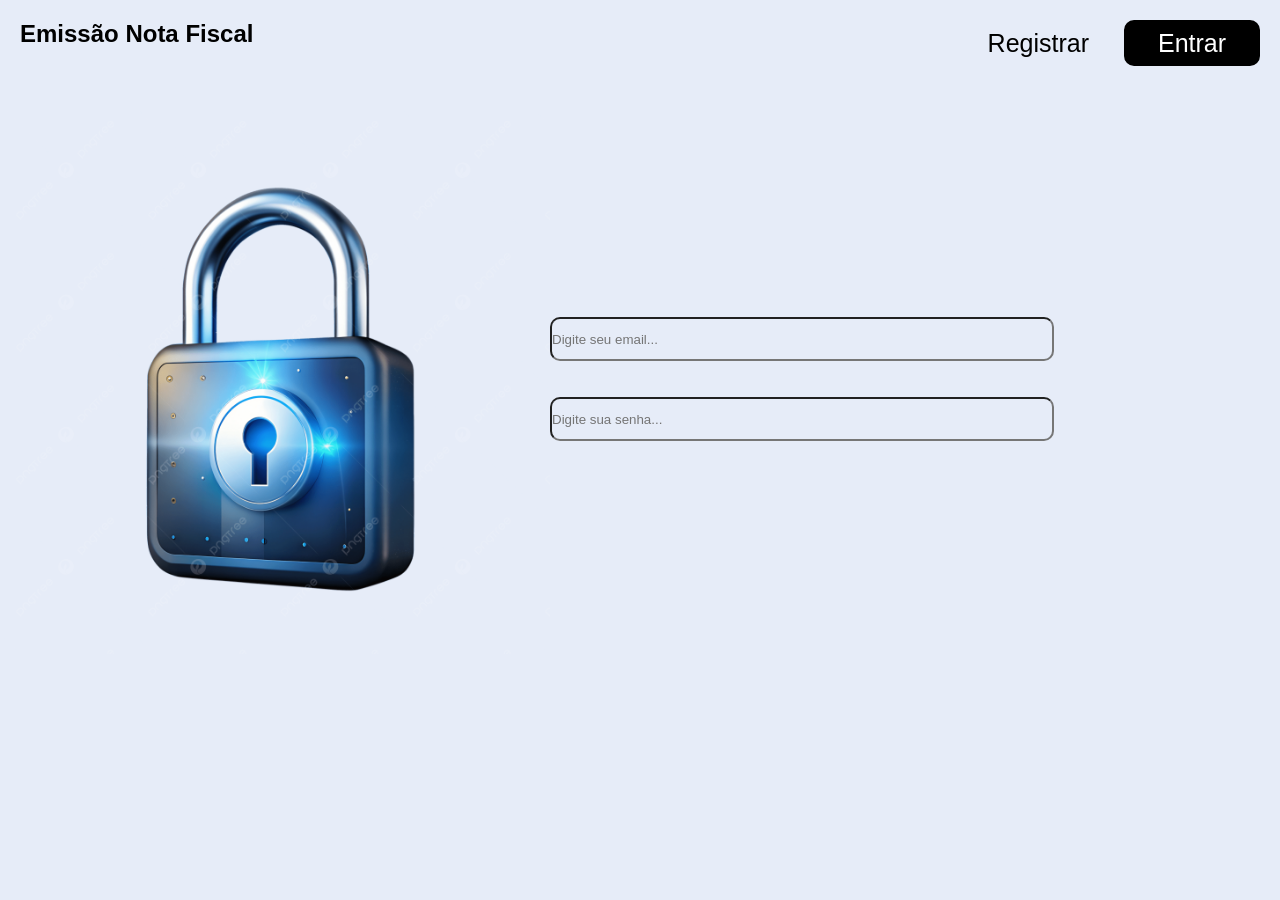
<file: index.html>
<!DOCTYPE html>
<html lang="en">
<head>
    <meta charset="UTF-8">
    <link rel="stylesheet" href="style.css">
    <meta name="viewport" content="width=device-width, initial-scale=1.0">
    <title>Emissão de Nota Fiscal</title>
</head>
<body>
    <nav class="menuh">
        <h1>Emissão Nota Fiscal</h1>
        <div class="buttons">
        <a href="#" id="btnreg">Registrar</a>
        <a href="home.html" id="btnlog">Entrar</a>
        </div>
    </nav>
    <br>
    <center>
    <div class="login">
        <img src="Ico/logocad.png" class="img1">
       <div class="labels">
          <input type="email" class="email" name="email" placeholder="Digite seu email...">
          <br>
          <br>
          <br>
          <input type="password" class="pass" name="pass" placeholder="Digite sua senha...">
       </div>
    </div>


    </center>
</body>
</html>
</file>
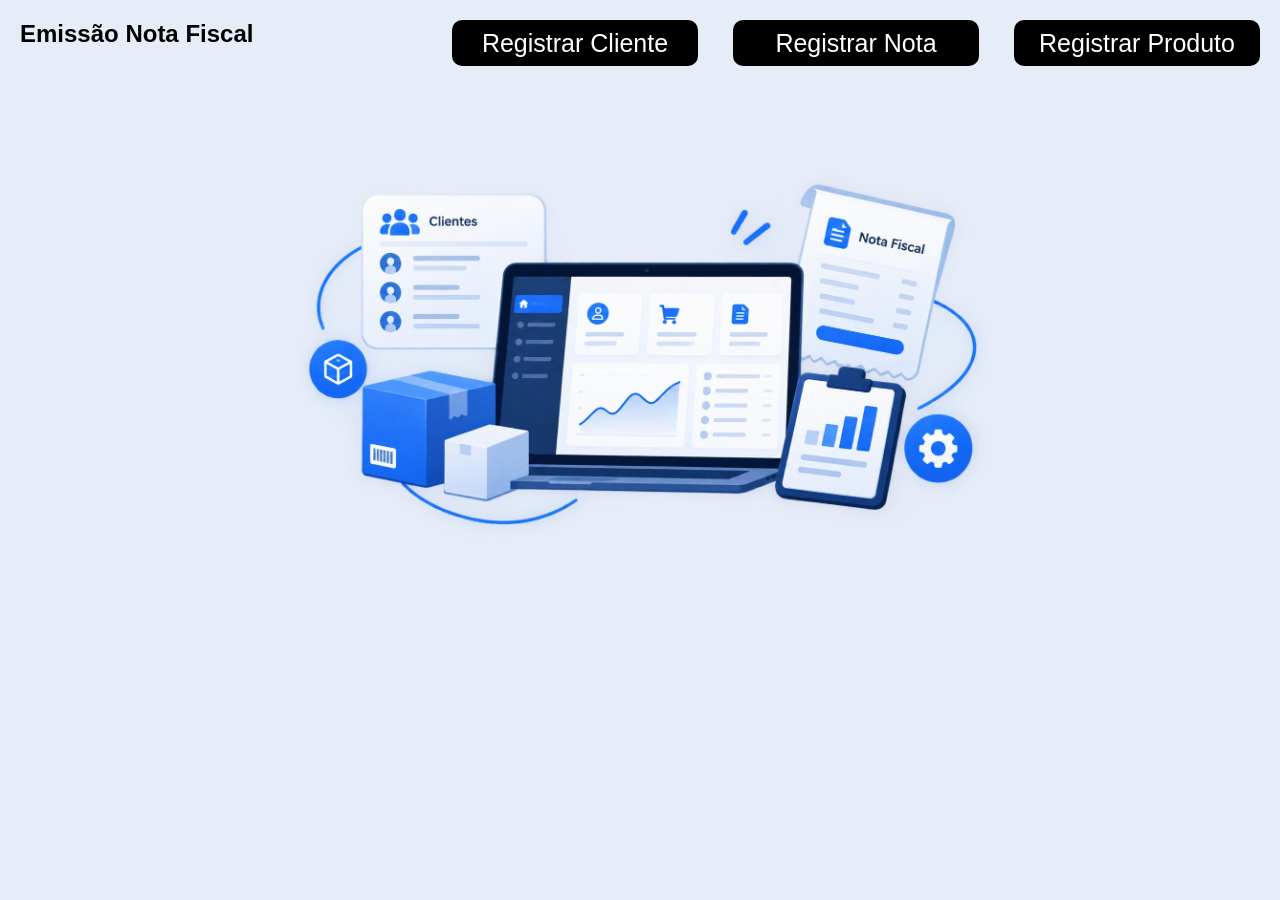
<file: home.html>
<!DOCTYPE html>
<html lang="en">
<head>
    <meta charset="UTF-8">
    <link rel="stylesheet" href="style.css">
    <meta name="viewport" content="width=device-width, initial-scale=1.0">
    <title>Emissão de Nota Fiscal</title>
</head>
<body>
    <nav class="menuh">
        <h1>Emissão Nota Fiscal</h1>
        <div class="buttons">
        <a href="regc.html" id="btnmenu">Registrar Cliente</a>
        <a href="regn.html" id="btnmenu">Registrar Nota</a>
        <a href="regp.html" id="btnmenu">Registrar Produto</a>
        </div>
    </nav>
    <br>
    <br>
    <center>
    <img src="Ico/ChatGPT Image 5 de out. de 2026, 20_14_09.png" class="img">
</center>
</body>
</html>
</file>
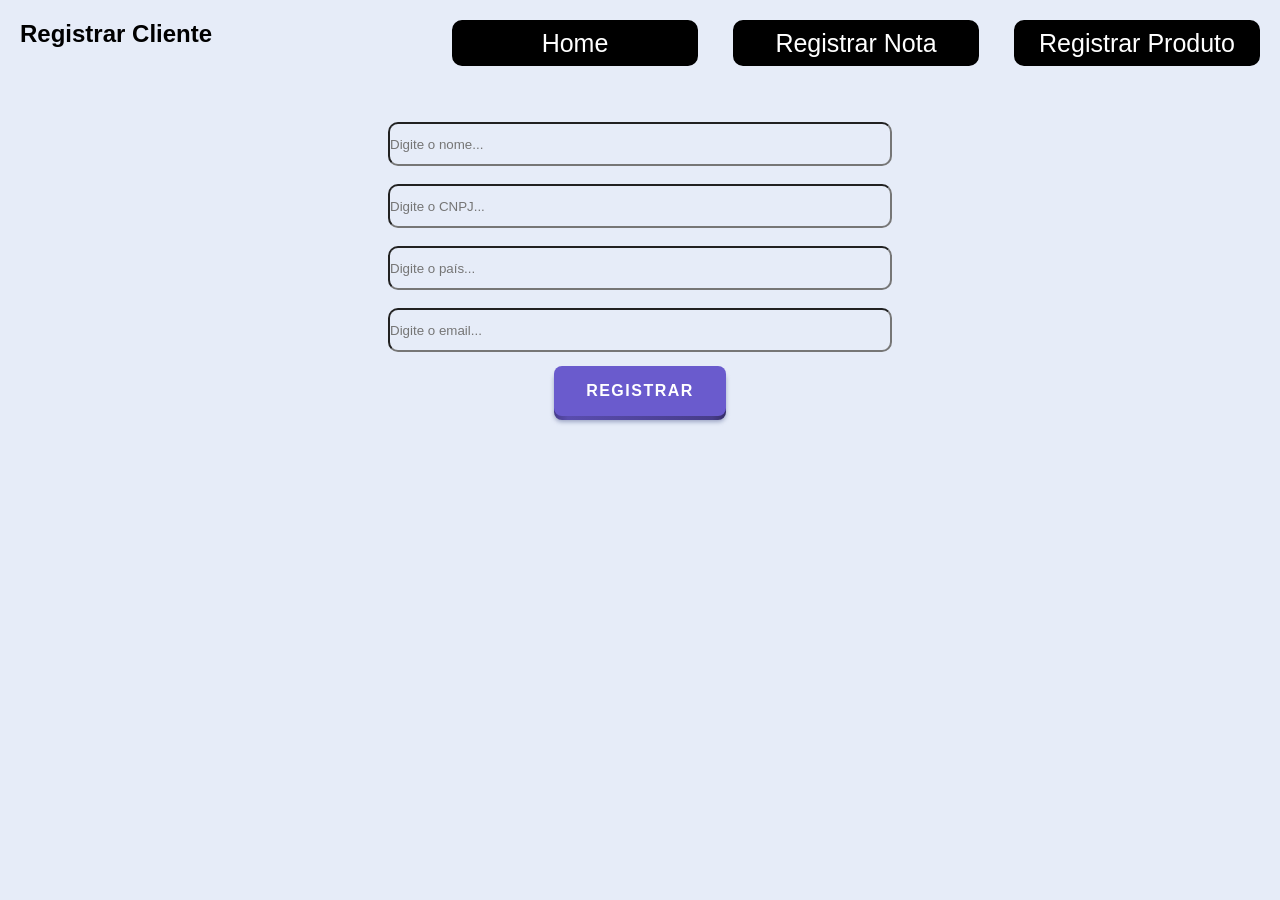
<file: regc.html>
<!DOCTYPE html>
<html lang="en">
<head>
    <meta charset="UTF-8">
    <link rel="stylesheet" href="style.css">
    <meta name="viewport" content="width=device-width, initial-scale=1.0">
    <title>Emissão de Nota Fiscal</title>
</head>
<body>
    <nav class="menuh">
        <h1>Registrar Cliente</h1>
        <div class="buttons">
        <a href="home.html" id="btnmenu">Home</a>
        <a href="regn.html" id="btnmenu">Registrar Nota</a>
        <a href="#" id="btnmenu">Registrar Produto</a>
        </div>
    </nav>
    <br>
    <br>
   <center>
    <div>
       <div class="labels">
          <input type="text" class="email" name="nm_razao_social" placeholder="Digite o nome...">
          <br>
          <br>
          <input type="text" class="pass" name="pass" placeholder="Digite o CNPJ...">
          <br>
          <br>
           <input type="text" class="pass" name="pass" placeholder="Digite o país...">
           <br>
           <br>
            <input type="text" class="pass" name="pass" placeholder="Digite o email...">
       </div>
       </div>
       </div>
    </div>
     <br>   
                 <!-- From Uiverse.io by PriyanshuGupta28 não foi feito por mim --> 
<button class="pushable">
  <span class="shadow"></span>
  <span class="edge"></span>
  <span class="front"> Registrar </span>
</button>
    </center>
</body>
</html>
</file>
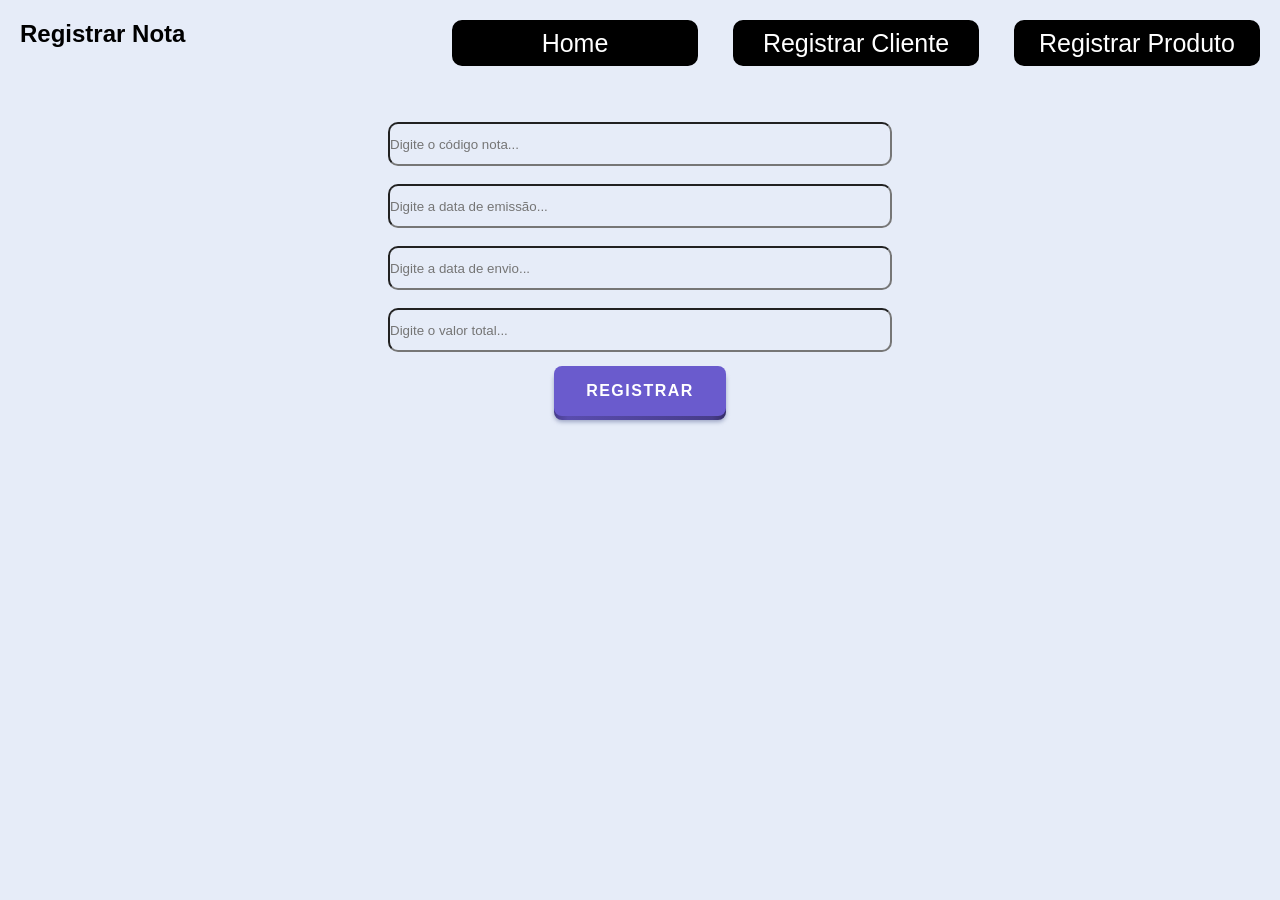
<file: regn.html>
<!DOCTYPE html>
<html lang="en">
<head>
    <meta charset="UTF-8">
    <link rel="stylesheet" href="style.css">
    <meta name="viewport" content="width=device-width, initial-scale=1.0">
    <title>Emissão de Nota Fiscal</title>
</head>
<body>
    <nav class="menuh">
        <h1>Registrar Nota</h1>
        <div class="buttons">
        <a href="home.html" id="btnmenu">Home</a>
        <a href="regc.html" id="btnmenu">Registrar Cliente</a>
        <a href="regp.html" id="btnmenu">Registrar Produto</a>
        </div>
    </nav>
    <br>
    <br>
   <center>
    <div>
       <div class="labels">
          <input type="text" class="email" name="nm_razao_social" placeholder="Digite o código nota...">
          <br>
          <br>
          <input type="text" class="pass" name="pass" placeholder="Digite a data de emissão...">
          <br>
          <br>
           <input type="text" class="pass" name="pass" placeholder="Digite a data de envio...">
           <br>
           <br>
            <input type="text" class="pass" name="pass" placeholder="Digite o valor total...">
       </div>
       </div>
       </div>
    </div>
     <br>   
                 <!-- From Uiverse.io by PriyanshuGupta28 não foi feito por mim --> 
<button class="pushable">
  <span class="shadow"></span>
  <span class="edge"></span>
  <span class="front"> Registrar </span>
</button>
    </center>
</body>
</html>
</file>
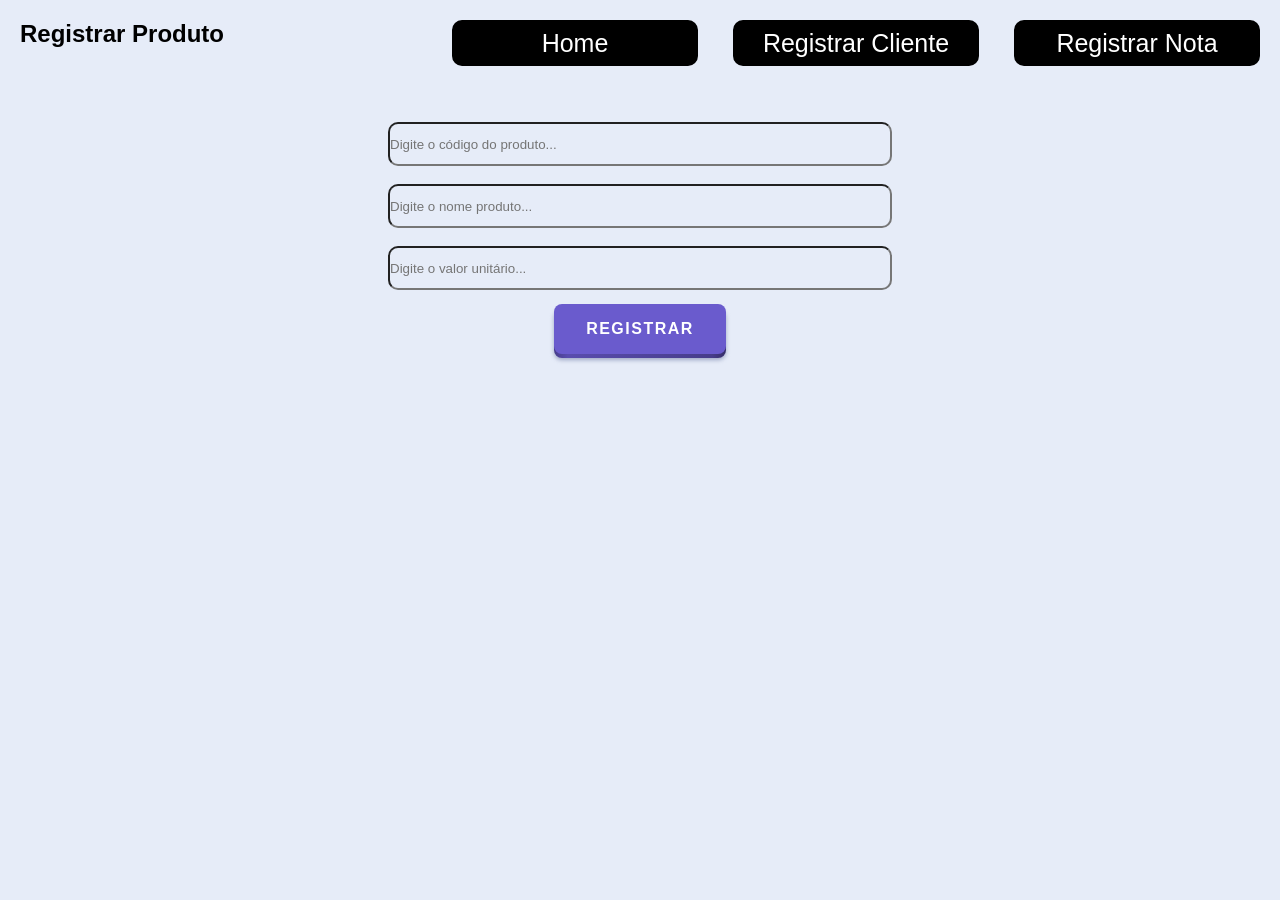
<file: regp.html>
<!DOCTYPE html>
<html lang="en">
<head>
    <meta charset="UTF-8">
    <link rel="stylesheet" href="style.css">
    <meta name="viewport" content="width=device-width, initial-scale=1.0">
    <title>Emissão de Nota Fiscal</title>
</head>
<body>
    <nav class="menuh">
        <h1>Registrar Produto</h1>
        <div class="buttons">
        <a href="home.html" id="btnmenu">Home</a>
        <a href="regc.html" id="btnmenu">Registrar Cliente</a>
        <a href="regn.html" id="btnmenu">Registrar Nota</a>
        </div>
    </nav>
    <br>
    <br>
   <center>
    <div>
       <div class="labels">
          <input type="text" class="email" name="nm_razao_social" placeholder="Digite o código do produto...">
          <br>
          <br>
          <input type="text" class="pass" name="pass" placeholder="Digite o nome produto...">
          <br>
          <br>
            <input type="text" class="pass" name="pass" placeholder="Digite o valor unitário...">
       </div>
       </div>
       </div>
    </div>
     <br>   
                 <!-- From Uiverse.io by PriyanshuGupta28 não foi feito por mim --> 
<button class="pushable">
  <span class="shadow"></span>
  <span class="edge"></span>
  <span class="front"> Registrar </span>
</button>
    </center>
</body>
</html>
</file>
<file: style.css>
*{
    padding: 0;
    margin: 0;
    background-color: #e6ecf8;
    font-family: Arial, Helvetica, sans-serif;
}
.menuh{
    font-family: Arial;
    text-decoration: none;
    color: black;
    display: flex;
    justify-content: space-between;
    padding: 10px;
    margin: 10px;
}
a:link{
    text-decoration: none;
    color: black;
}
.buttons{
    font-weight: 500;
    font-size: 25px;
    display: flex;
    gap: 35px;
    text-align: center;
    align-items: center;
}
#btnlog{
    background-color: black;
    color: #fff;
    width: 130px;
    height: 40px;
    text-align: center;
    align-items: center;
    align-content: center;
    border-radius: 10px;
    border: 3px solid black;
}
#btnlog:hover{
    background-color: #e6ecf8;
    color: #000000;
    width: 130px;
    height: 40px;
    text-align: center;
    align-items: center;
    align-content: center;
    border-radius: 10px;
    border: 3px solid black;
}
#btnreg:hover{
    text-decoration: underline;
}
.img1{
    width: 550px;
}
.login{
    display: flex;
    align-content: center;
    align-items: center;
}
.email{
    width:500px;
    height: 40px;
    border-radius: 10px;
}
.pass{
    width: 500px;
    height: 40px;
    border-radius: 10px;
}
#btnmenu{
    background-color: black;
    color: #fff;
    width: 240px;
    height: 40px;
    text-align: center;
    align-items: center;
    align-content: center;
    border-radius: 10px;
    border: 3px solid black;
}
#btnmenu:hover{
    background-color: #e6ecf8;
    color: #000000;
    width: 240px;
    height: 40px;
    text-align: center;
    align-items: center;
    align-content: center;
    border-radius: 10px;
    border: 3px solid black;
}
.pushable {
  position: relative;
  background: transparent;
  padding: 0px;
  border: none;
  cursor: pointer;
  outline-offset: 4px;
  outline-color: deeppink;
  transition: filter 250ms;
  -webkit-tap-highlight-color: rgba(0, 0, 0, 0);
}

.shadow {
  position: absolute;
  top: 0;
  left: 0;
  height: 100%;
  width: 100%;
  background: hsl(226, 25%, 69%);
  border-radius: 8px;
  filter: blur(2px);
  will-change: transform;
  transform: translateY(2px);
  transition: transform 600ms cubic-bezier(0.3, 0.7, 0.4, 1);
}

.edge {
  position: absolute;
  top: 0;
  left: 0;
  height: 100%;
  width: 100%;
  border-radius: 8px;
  background: linear-gradient(
    to right,
    hsl(248, 39%, 39%) 0%,
    hsl(248, 39%, 49%) 8%,
    hsl(248, 39%, 39%) 92%,
    hsl(248, 39%, 29%) 100%
  );
}

.front {
  display: block;
  position: relative;
  border-radius: 8px;
  background: hsl(248, 53%, 58%);
  padding: 16px 32px;
  color: white;
  font-weight: 600;
  text-transform: uppercase;
  letter-spacing: 1.5px;
  font-size: 1rem;
  transform: translateY(-4px);
  transition: transform 600ms cubic-bezier(0.3, 0.7, 0.4, 1);
}

.pushable:hover {
  filter: brightness(110%);
}

.pushable:hover .front {
  transform: translateY(-6px);
  transition: transform 250ms cubic-bezier(0.3, 0.7, 0.4, 1.5);
}

.pushable:active .front {
  transform: translateY(-2px);
  transition: transform 34ms;
}

.pushable:hover .shadow {
  transform: translateY(4px);
  transition: transform 250ms cubic-bezier(0.3, 0.7, 0.4, 1.5);
}

.pushable:active .shadow {
  transform: translateY(1px);
  transition: transform 34ms;
}

.pushable:focus:not(:focus-visible) {
  outline: none;
}
.img{
    width: 800px;
}
</file>
